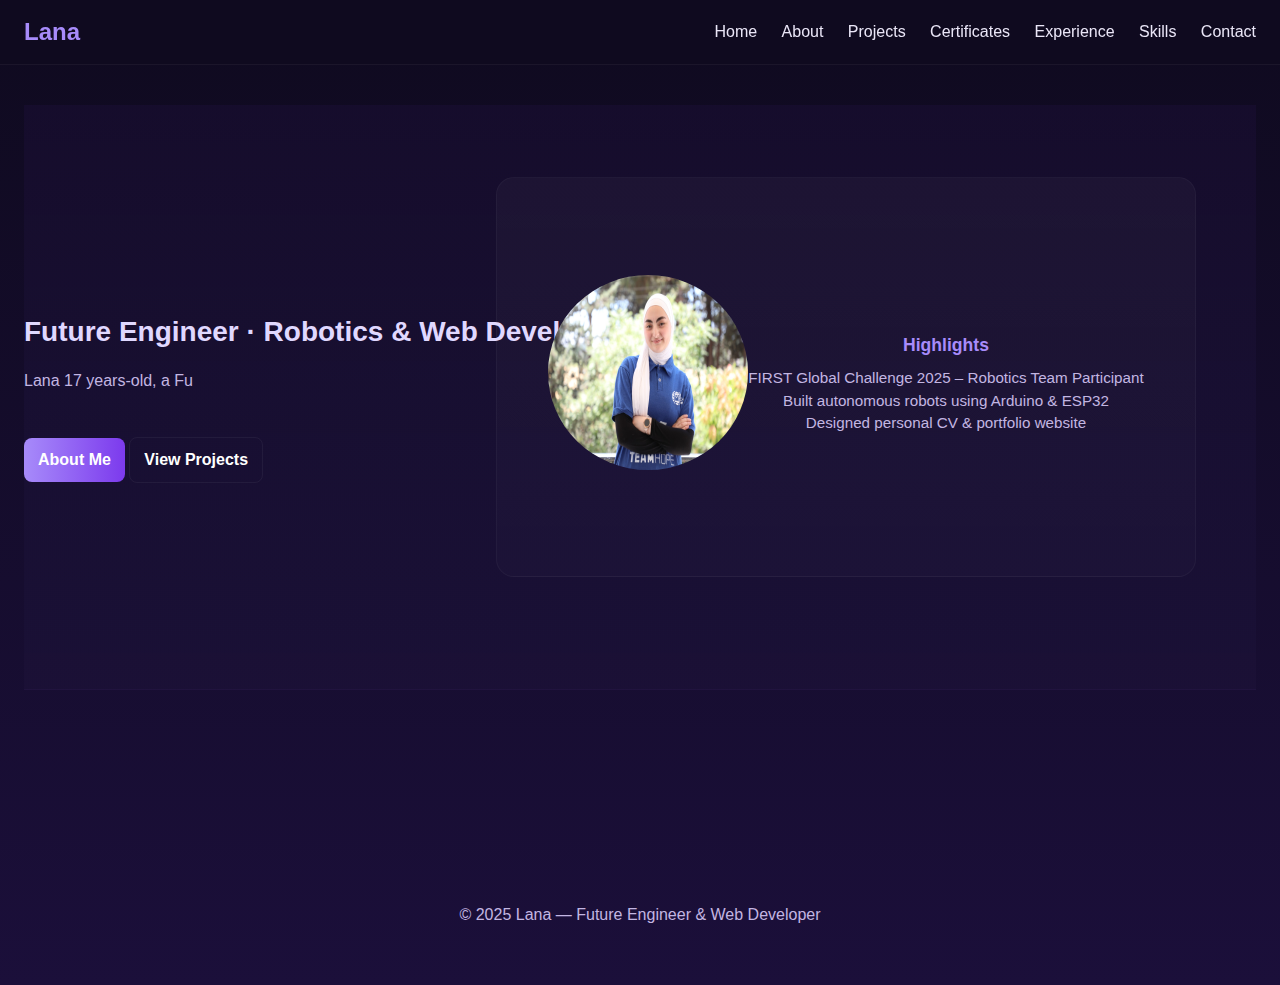
<file: index.html>
<!doctype html>
<html lang="en">
<head>
<meta charset="utf-8">
<meta name="viewport" content="width=device-width,initial-scale=1">
<title>Lana — Home</title>
<link rel="stylesheet" href="home.css">
<link rel="stylesheet" href="styles.css">
</head>

<body>
  
<div id="preloader">
  <div class="dots">
    <span></span>
    <span></span>
    <span></span>
  </div>
</div>


<header class="site-header">
  
  <div class="container header-inner">
    <a class="logo" href="index.html">Lana</a>
    <button class="nav-toggle" aria-label="Open menu">☰</button>
    <nav class="main-nav">
      <a href="index.html">Home</a>
      <a href="about.html">About</a>
      <a href="projects.html">Projects</a>
      <a href="certificate.html">Certificates</a>
      <a href="experience.html">Experience</a>
      <a href="skills.html">Skills</a>
      <a href="contact.html">Contact</a>
    </nav>
  </div>
</header>


<main>
  <section id="hero" class="hero section-animate">
    <div class="container hero-grid">
      <div class="hero-text">
        <h1>Future Engineer · Robotics & Web Developer 🌐🤖</h1>
        <p class="lead" id="typing-text"></p>
        <div class="hero-actions">
          <a class=" btn btn-primary" href="about.html">About Me</a>
          <a class=" btn btn-ghost" href="projects.html">View Projects</a>
        </div>
      </div>
      <div class="hero-card">
        <div class="profile-photo">
          <img src="./assets/me.jpeg" alt="profile-photo">
        <div class="mini-info">
          <h4>Highlights</h4>
          <ul>
            <li>FIRST Global Challenge 2025 – Robotics Team Participant</li>
            <li>Built autonomous robots using Arduino & ESP32</li>
            <li>Designed personal CV & portfolio website</li>
          </ul>
        </div>
      </div>
    </div>
  </section>
  

</main>

<footer class="site-footer">
  <div class="webdesign">
    <p>© 2025 Lana — Future Engineer & Web Developer</p>
  </div>
</footer>
<script src="index.js"></script>
</body>
</html>
</file>
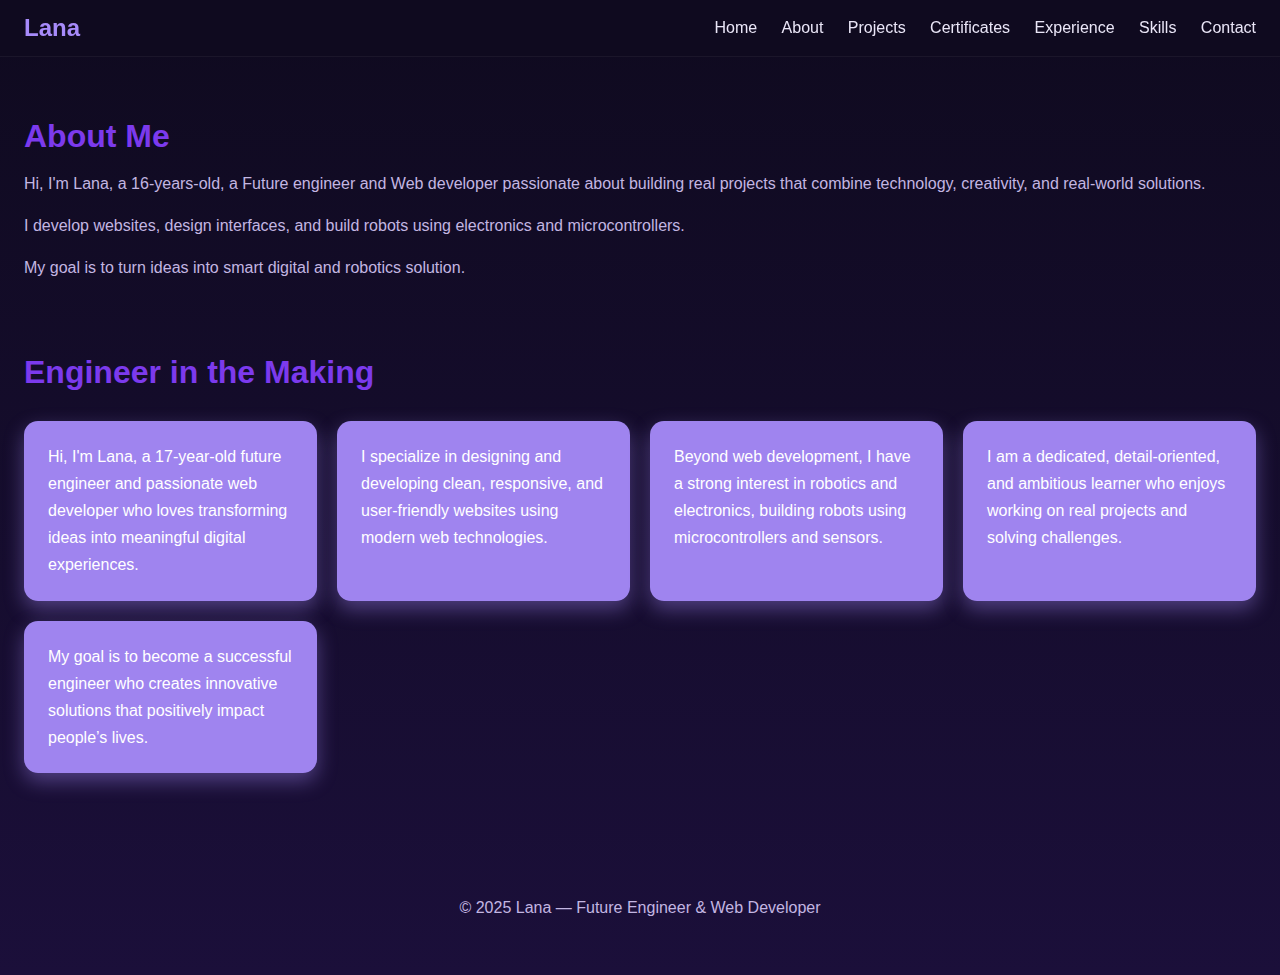
<file: about.html>
<!DOCTYPE html>
<html lang="en">
<head>
  <meta charset="UTF-8">
  <meta name="viewport" content="width=device-width, initial-scale=1.0">
  <title>Lana — About</title>
  <link rel="stylesheet" href="about.css">
  <link rel="stylesheet" href="styles.css">
</head>
<body>
  <header class="site-header">
    <div class="container header-inner">
      <a class="logo" href="index.html">Lana</a>
      <button class="nav-toggle" aria-label="Open menu">☰</button>
      <nav class="main-nav">
        <a href="index.html">Home</a>
        <a href="about.html">About</a>
        <a href="projects.html">Projects</a>
        <a href="certificate.html">Certificates</a>
        <a href="experience.html">Experience</a>
        <a href="skills.html">Skills</a>
        <a href="contact.html">Contact</a>
      </nav>
    </div>
  </header>

  <main>
    <section class="section-animate container">
      <h1>About Me</h1>
      <p>Hi, I'm Lana, a 16-years-old, a Future engineer and Web developer passionate about building real projects that
        combine technology, creativity, and real-world solutions.</p>
      <p>I develop websites, design interfaces, and build robots using electronics and microcontrollers.</p>
      <p>My goal is to turn ideas into smart digital and robotics solution.</p>
    </section>
    <section class="section-animate container about-section">
      <h1>Engineer in the Making</h1>

      <div class="about-grid">
        <div class="about-box">
          <p>
            Hi, I'm Lana, a 17-year-old future engineer and passionate web developer who loves transforming ideas into
            meaningful digital experiences.
          </p>
        </div>

        <div class="about-box">
          <p>
            I specialize in designing and developing clean, responsive, and user-friendly websites using modern web
            technologies.
          </p>
        </div>

        <div class="about-box">
          <p>
            Beyond web development, I have a strong interest in robotics and electronics, building robots using
            microcontrollers and sensors.
          </p>
        </div>

        <div class="about-box">
          <p>
            I am a dedicated, detail-oriented, and ambitious learner who enjoys working on real projects and solving
            challenges.
          </p>
        </div>

        <div class="about-box">
          <p>
            My goal is to become a successful engineer who creates innovative solutions that positively impact people’s
            lives.
          </p>
        </div>
      </div>
    </section>


  </main>
  <footer class="site-footer">
    <div class="webdesign">
      <p>© 2025 Lana — Future Engineer & Web Developer</p>
    </div>
  </footer>
  <script src="index.js"></script>
</body>
</html>
</file>
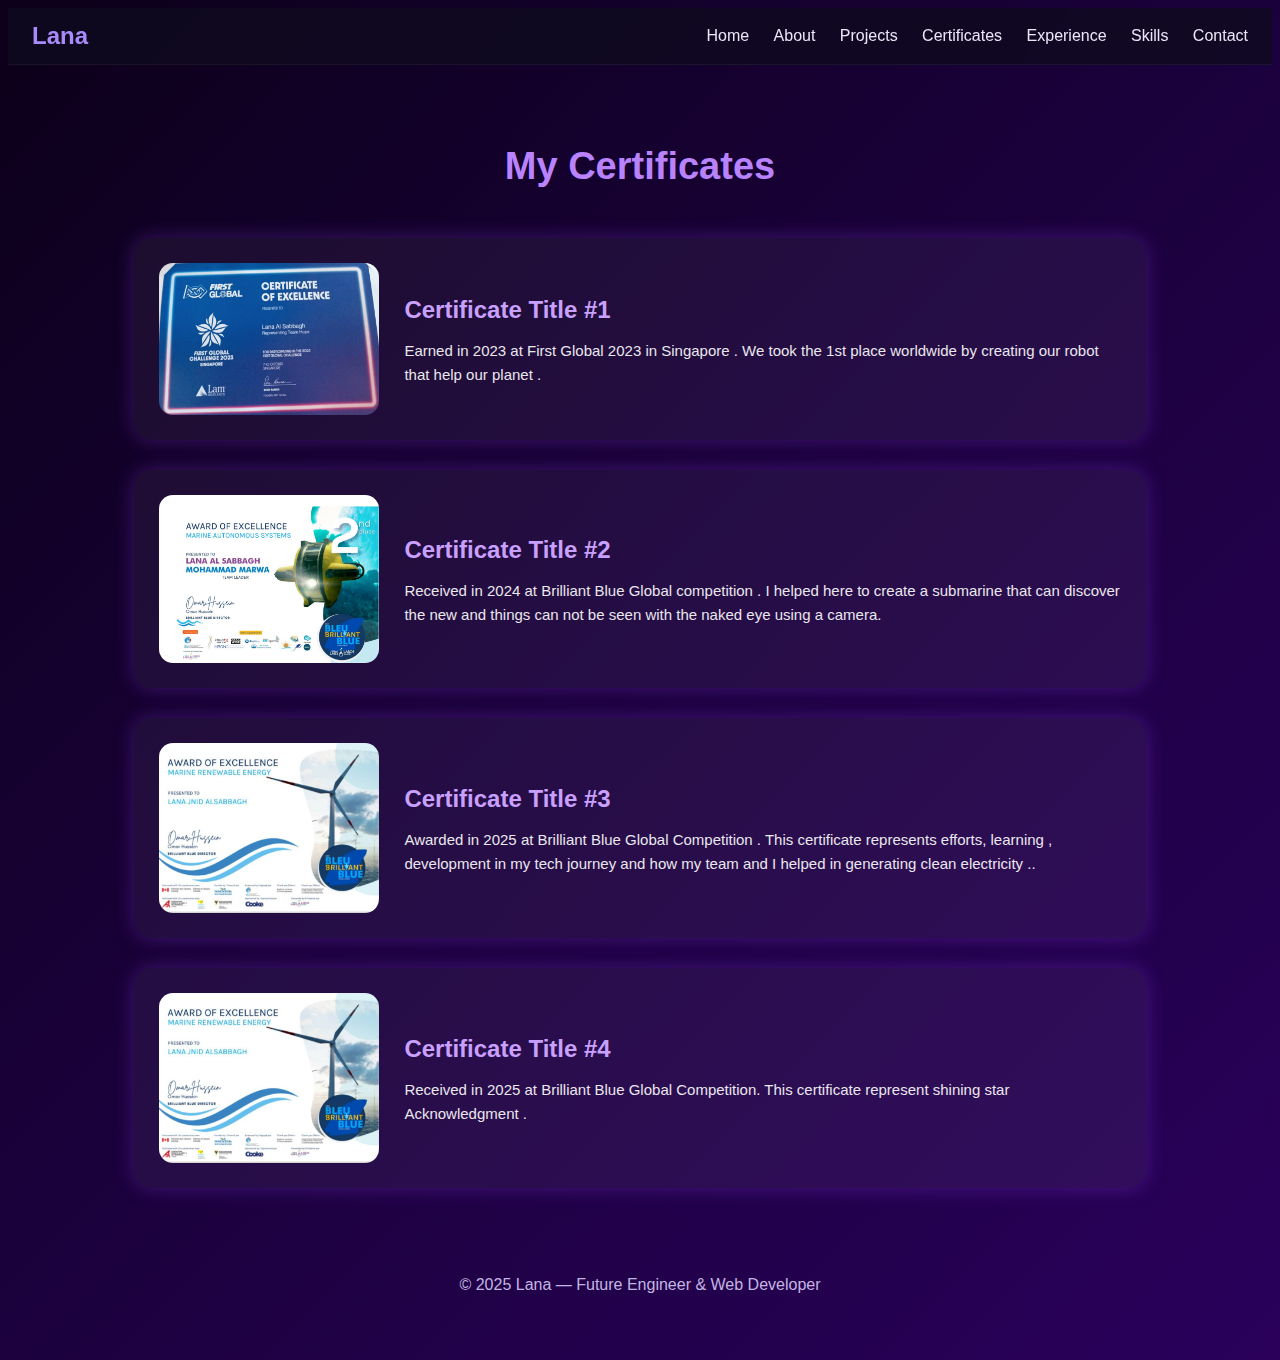
<file: certificate.html>
<!DOCTYPE html>
<html lang="en">
<head>
    <meta charset="UTF-8">
    <meta name="viewport" content="width=device-width, initial-scale=1.0">
    <title>Lana - Certificates</title>

    <link rel="stylesheet" href="styles.css">
    <link rel="stylesheet" href="certificate.css">
</head>
<body>

    <header class="site-header">
        <div class="container header-inner">
            <a class="logo" href="index.html">Lana</a>
            <button class="nav-toggle" aria-label="Open menu">☰</button>
            <nav class="main-nav">
                <a href="index.html">Home</a>
                <a href="about.html">About</a>
                <a href="projects.html">Projects</a>
                <a href="certificate.html" class="active">Certificates</a>
                <a href="experience.html">Experience</a>
                <a href="skills.html">Skills</a>
                <a href="contact.html">Contact</a>
            </nav>
        </div>
    </header>


    
    <section class="certificates-page">

        <h1>My Certificates</h1>

        <div class="cert-card">
            <img src="./assets/certificate1.jpg" alt="Certificate 1">
            <div class="cert-info">
                <h2>Certificate Title #1</h2>
                <p>Earned in 2023 at First Global 2023 in Singapore . We took the 1st place worldwide by creating our robot that help our planet .</p>
            </div>
        </div>

        <div class="cert-card">
            <img src="./assets/certificate2.jpg" alt="Certificate 2">
            <div class="cert-info">
                <h2>Certificate Title #2</h2>
                <p>Received in 2024 at Brilliant Blue Global competition . I helped here to create a submarine that can discover the new and things can not be seen with the naked eye using a camera.</p>
            </div>
        </div>

        <div class="cert-card">
            <img src="./assets/certificate3.jpg" alt="Certificate 3">
            <div class="cert-info">
                <h2>Certificate Title #3</h2>
                <p>Awarded in 2025 at Brilliant Blue Global Competition . This certificate represents efforts, learning , development in my tech journey and how my team and I helped in generating clean electricity ..</p>
            </div>
        </div>
        <div class="cert-card">
            <img src="./assets/certificate3.jpg" alt="Certificate 4">
            <div class="cert-info">
            <h2>Certificate Title #4</h2>
            <p> Received in 2025 at Brilliant Blue Global Competition. This certificate represent shining star Acknowledgment .</p>
            </div>
        </div>

    </section>
    <footer class="site-footer">
  <div class="webdesign">
    <p>© 2025 Lana — Future Engineer & Web Developer</p>
  </div>
</footer>
<script src="index.js"></script>

</body>
</html>
</file>
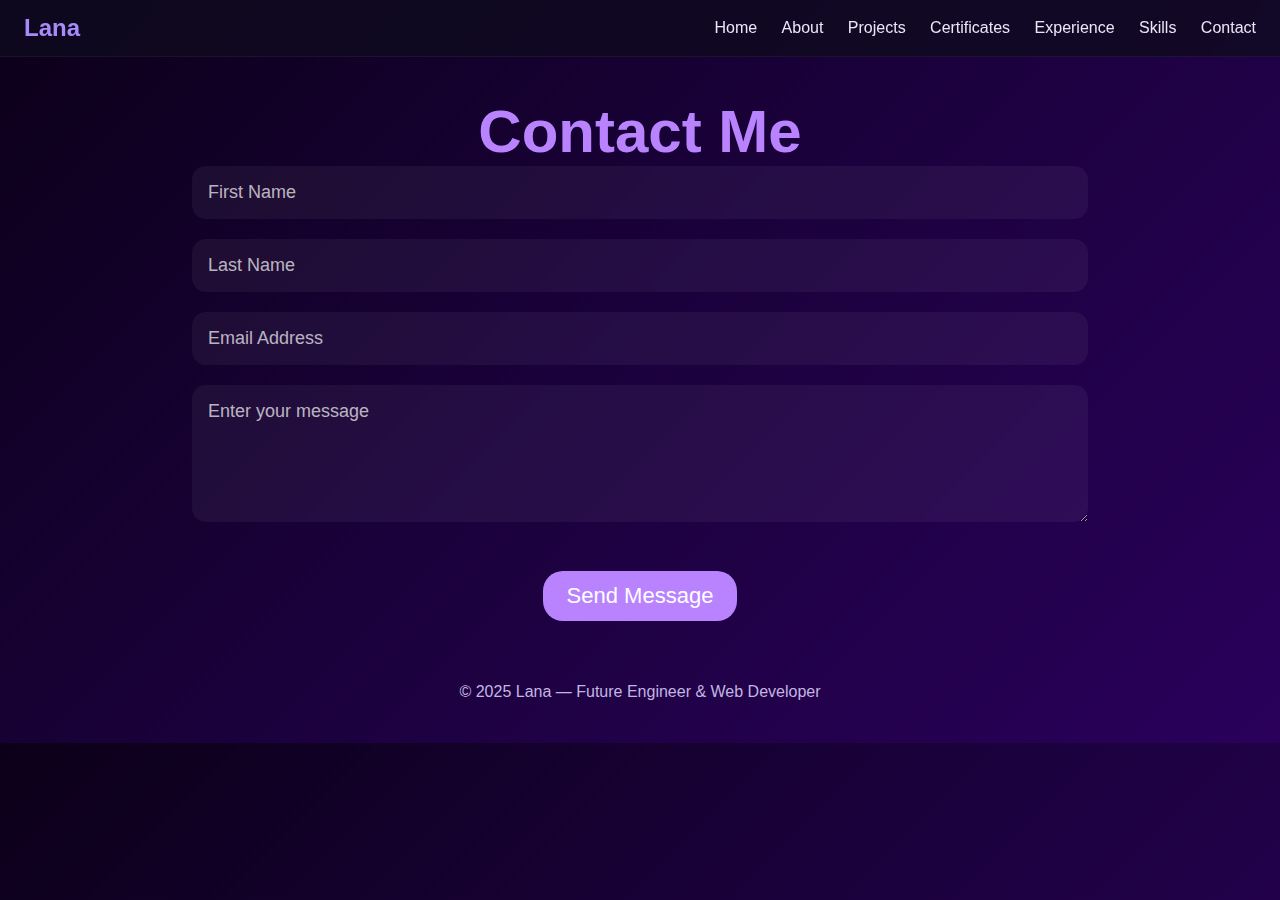
<file: contact.html>
<!DOCTYPE html>
<html lang="en">
<head>
    <meta charset="UTF-8">
    <meta name="viewport" content="width=device-width, initial-scale=1.0">
    <title>Lana - Contact</title>
    <link rel="stylesheet" href="styles.css">
    <link rel="stylesheet" href="contact.css">
</head> 
<body>

<header class="site-header">
  <div class="container header-inner">
    <a class="logo" href="index.html">Lana</a>
    <button class="nav-toggle" aria-label="Open menu">☰</button>
    <nav class="main-nav">
      <a href="index.html">Home</a>
      <a href="about.html">About</a>
      <a href="projects.html">Projects</a>
      <a href="certificate.html">Certificates</a>
      <a href="experience.html">Experience</a>
      <a href="skills.html">Skills</a>
      <a href="contact.html">Contact</a>
    </nav>
  </div>
</header>

<section class="contact-page">
  
    <h1>Contact Me</h1>
    <form class="contact-form"  action="https://formspree.io/f/mdkqbwjb" method="post">
        <input type="text" name="first" placeholder="First Name" autocomplete="off" required>
        <input type="text" name="last" placeholder="Last Name" autocomplete="off" required>
        <input type="email" name="email" placeholder="Email Address" autocomplete="off" required>
        <textarea rows="5" name="message" placeholder="Enter your message" autocomplete="off" required></textarea>
        <button type="submit">Send Message</button>
    </form>
</section>

<footer class="site-footer">
  <div class="webdesign">
    <p>© 2025 Lana — Future Engineer & Web Developer</p>
  </div>
</footer>

<script src="index.js"></script>
</body>
</html>
</file>
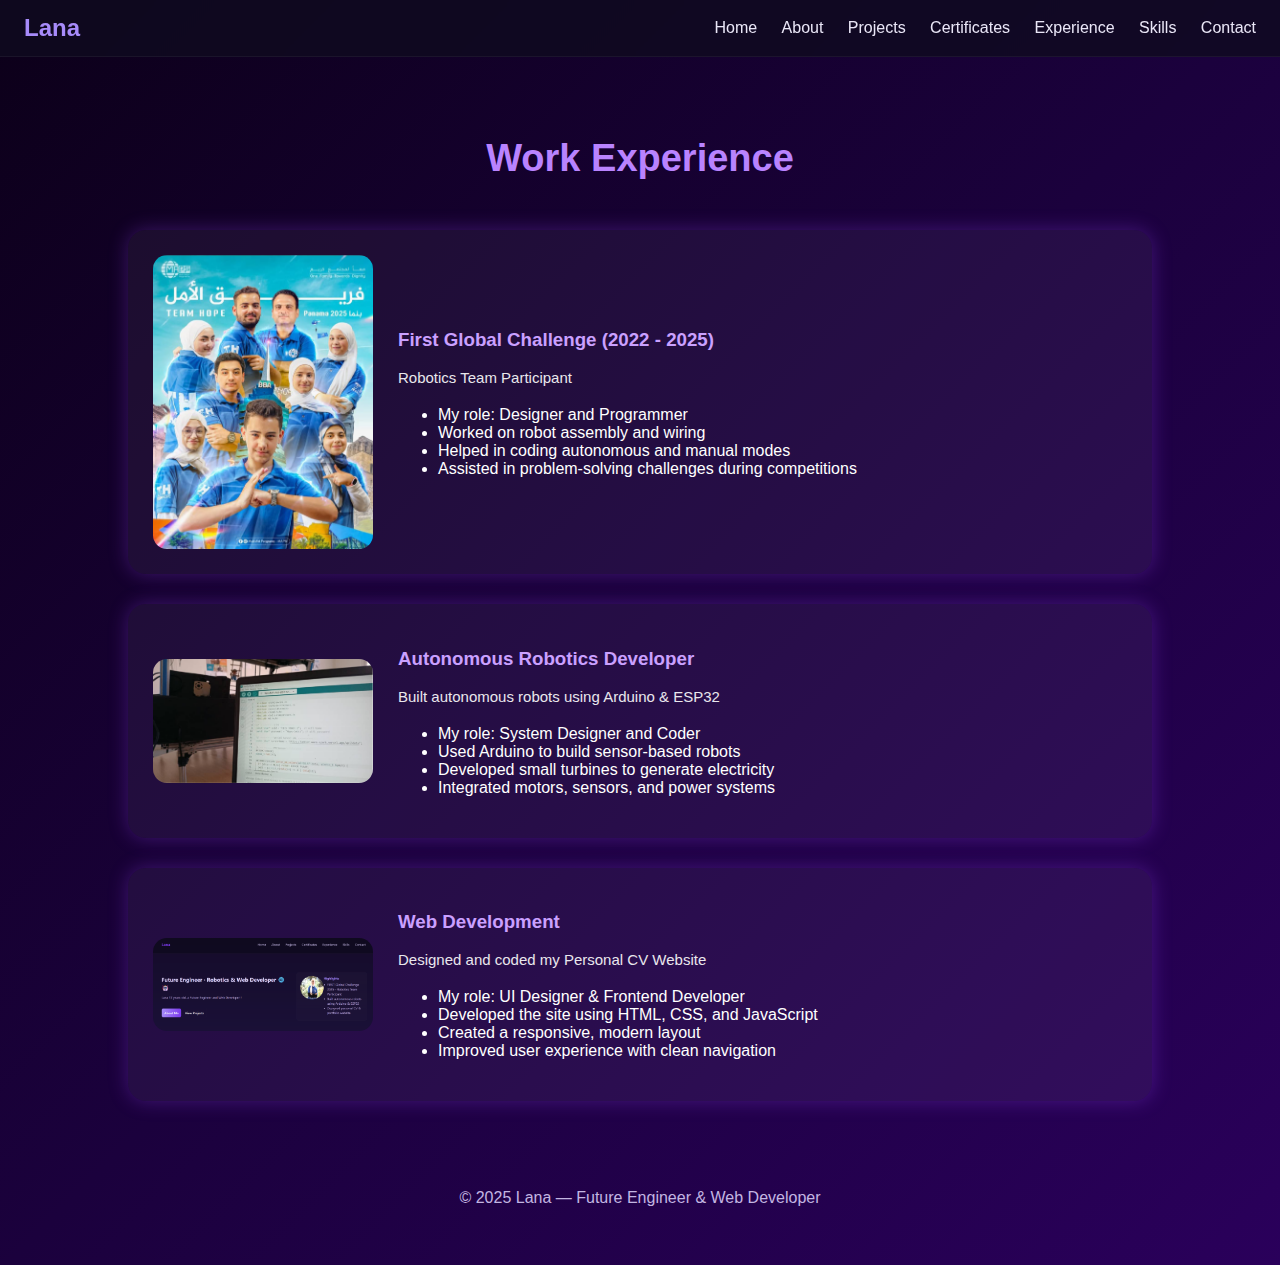
<file: experience.html>
<!DOCTYPE html>
<html lang="en">

<head>
  <meta charset="UTF-8">
  <meta name="viewport" content="width=device-width, initial-scale=1.0">
  <title>Experience-Lana CV</title>
  <link rel="stylesheet" href="experience.css">
  <link rel="stylesheet" href="styles.css">
</head>

<body>
  <header class="site-header">
    <div class="container header-inner">
      <a class="logo" href="index.html">Lana</a>
      <button class="nav-toggle" aria-label="Open menu">☰</button>
      <nav class="main-nav">
        <a href="index.html">Home</a>
        <a href="about.html">About</a>
        <a href="projects.html">Projects</a>
        <a href="certificate.html">Certificates</a>
        <a href="experience.html">Experience</a>
        <a href="skills.html">Skills</a>
        <a href="contact.html">Contact</a>
      </nav>
    </div>
  </header>

  <section class="experience-section">
    <h1>Work Experience</h1>

    <div class="exp-box">
      <img src="./assets/robotics.jpg" alt="Robotics Team" />
      <div>
        <h3>First Global Challenge (2022 - 2025)</h3>
        <p>Robotics Team Participant</p>
        <ul>
          <li>My role: Designer and Programmer</li>
          <li>Worked on robot assembly and wiring</li>
          <li>Helped in coding autonomous and manual modes</li>
          <li>Assisted in problem‑solving challenges during competitions</li>
        </ul>
      </div>
    </div>

    <div class="exp-box">
      <img src="./assets/arduino.jpg" alt="Arduino Robot" />
      <div>
        <h3>Autonomous Robotics Developer</h3>
        <p>Built autonomous robots using Arduino & ESP32</p>
        <ul>
          <li>My role: System Designer and Coder</li>
          <li>Used Arduino to build sensor‑based robots</li>
          <li>Developed small turbines to generate electricity</li>
          <li>Integrated motors, sensors, and power systems</li>
        </ul>
      </div>
    </div>

    <div class="exp-box">
      <img src="./assets/webdesign.jpg" alt="CV Website" />
      <div>
        <h3>Web Development</h3>
        <p>Designed and coded my Personal CV Website</p>
        <ul>
          <li>My role: UI Designer & Frontend Developer</li>
          <li>Developed the site using HTML, CSS, and JavaScript</li>
          <li>Created a responsive, modern layout</li>
          <li>Improved user experience with clean navigation</li>
        </ul>
      </div>
    </div>
  </section>

  <footer class="site-footer">
    <div class="webdesign">
      <p>© 2025 Lana — Future Engineer & Web Developer</p>
    </div>
  </footer>

  <script src="index.js"></script>
</body>
</html>
</file>
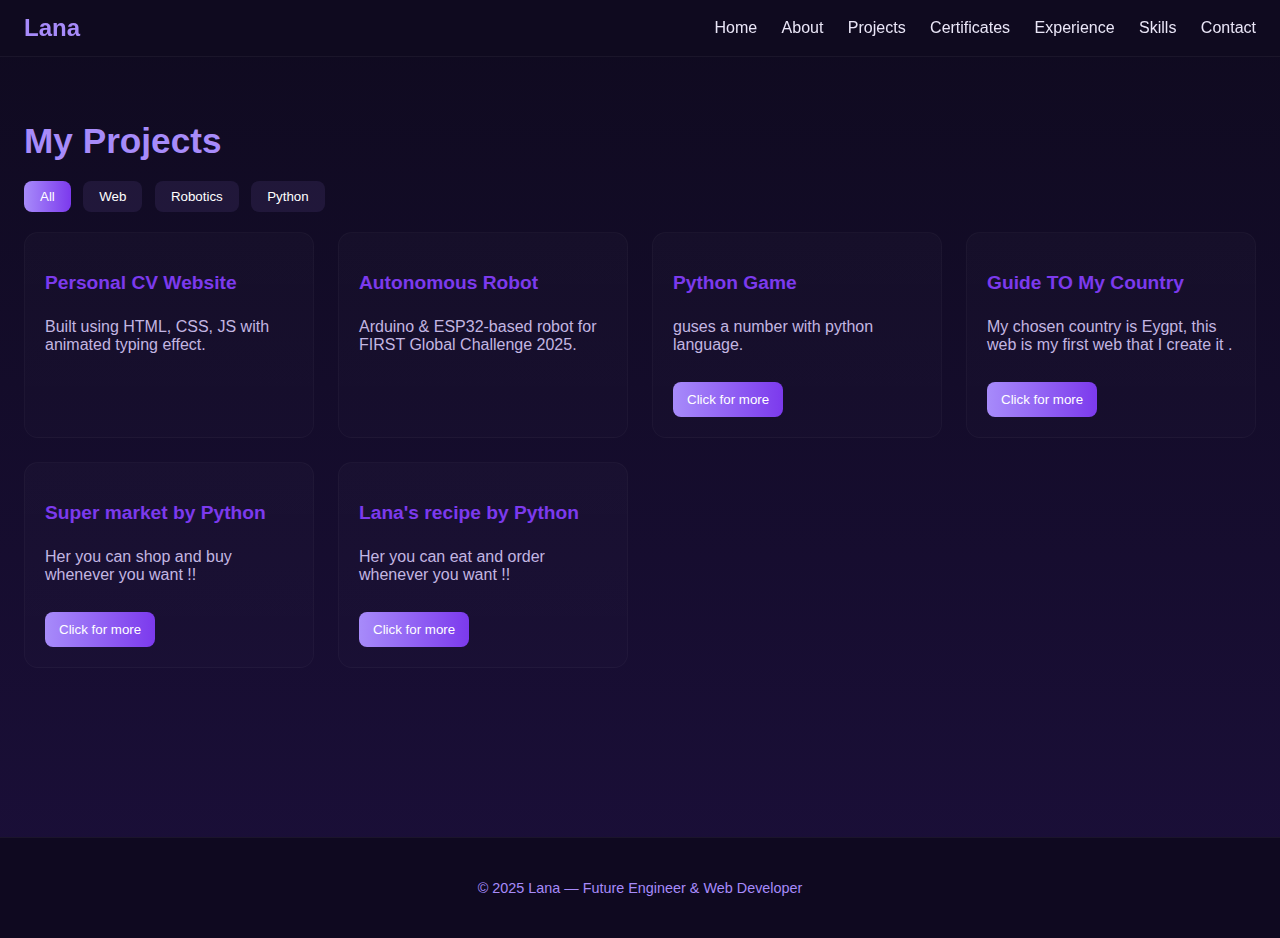
<file: projects.html>
<!DOCTYPE html>
<html lang="en">
<head>
<meta charset="UTF-8">
<meta name="viewport" content="width=device-width, initial-scale=1.0">
<title>Lana — Projects</title>
<link rel="stylesheet" href="project.css">
<link rel="stylesheet" href="styles.css">
</head>
<body>
<header class="site-header">
  <div class="container header-inner">
    <a class="logo" href="index.html">Lana</a>
    <button class="nav-toggle" aria-label="Open menu">☰</button>
    <nav class="main-nav">
      <a href="index.html">Home</a>
      <a href="about.html">About</a>
      <a href="projects.html">Projects</a>
      <a href="certificate.html">Certificates</a>
      <a href="experience.html">Experience</a>
      <a href="skills.html">Skills</a>
      <a href="contact.html">Contact</a>
    </nav>
  </div>
</header>

<main>
  <section class="section-animate container">
    <h1>My Projects</h1>
    <div class="filter-buttons">
      <button class="filter-btn active" data-filter="all">All</button>
      <button class="filter-btn" data-filter="web">Web</button>
      <button class="filter-btn" data-filter="robotics">Robotics</button>
      <button class="filter-btn" data-filter="Python project">Python</button>
      
    </div>
    <div class="projects-grid">
      <div class="project-card" data-type="web">
        <h3>Personal CV Website</h3>
        <p>Built using HTML, CSS, JS with animated typing effect.</p>
        
      </div>
      <div class="project-card" data-type="robotics">
        <h3>Autonomous Robot</h3>
        <p>Arduino & ESP32-based robot for FIRST Global Challenge 2025.</p>
      </div>
      <div class="project-card" data-type="Python project">
      <h3> Python Game</h3>
      <p>guses a number with python language.</p>
      <a href="https://stackblitz.com/edit/secret-python-me45mzfj?file=main.py" target="_blank"><button class="click">Click for more</button></a>
    </div>
    <div class="project-card" data-type="web">
      <h3>Guide TO My Country </h3>
      <p>My chosen country is Eygpt, this web is my first web that I create it .</p>
      <a href="https://app.netlify.com/projects/guide-egypt-822a88/deploys" target="_blank"><button class="click">Click for more</button></a>
    </div>
      <div class="project-card" data-type="Python project">
      <h3>Super market by Python</h3>
      <p>Her you can shop and buy whenever you want !!</p>
      <a href="https://stackblitz.com/edit/secret-python-ifeeqih6?file=main.py" target="_blank"><button class="click">Click for more</button></a>
    </div>
    <div class="project-card" data-type="Python project">
      <h3>Lana's recipe by Python</h3>
      <p>Her you can eat  and order whenever you want !!</p>
      <a href="https://stackblitz.com/edit/secret-python-puwxryr3?file=main.py" target="_blank"><button class="click">Click for more</button></a>
    </div>
    </div>
    
  </section>
  

</main>

<footer class="site-footer">
  <div class="webdesign">
    <p>© 2025 Lana — Future Engineer & Web Developer</p>
  </div>
</footer>
<script src="index.js"></script>
</body>
</html>
</file>
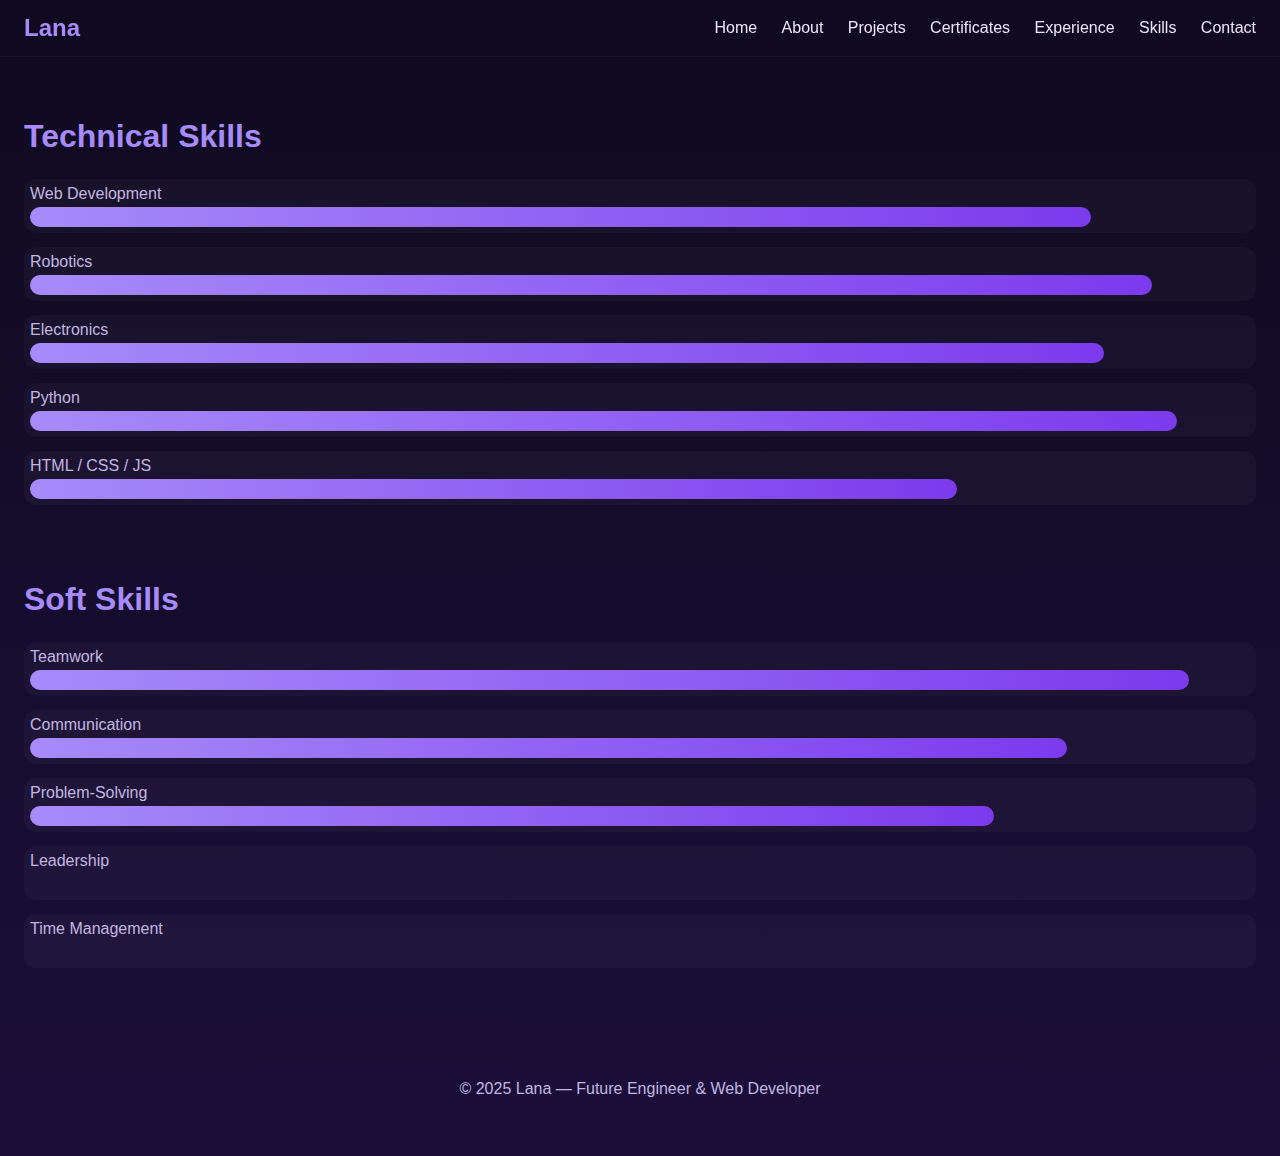
<file: skills.html>
<!DOCTYPE html>
<html lang="en">
<head>
<meta charset="UTF-8">
<meta name="viewport" content="width=device-width, initial-scale=1.0">
<title>Lana — Skills</title>
<link rel="stylesheet" href="skills.css">
<link rel="stylesheet" href="styles.css">
</head>
<body>
<header class="site-header">
  <div class="container header-inner">
    <a class="logo" href="index.html">Lana</a>
    <button class="nav-toggle" aria-label="Open menu">☰</button>
    <nav class="main-nav">
      <a href="index.html">Home</a>
      <a href="about.html">About</a>
      <a href="projects.html">Projects</a>
      <a href="certificate.html">Certificates</a>
      <a href="experience.html">Experience</a>
      <a href="skills.html">Skills</a>
      <a href="contact.html">Contact</a>
    </nav>
  </div>
</header>

<main>

  
  <section class="section-animate container">
    <h1>Technical Skills</h1>

    <div class="skill-bar"><label>Web Development</label><div data-progress="87"></div></div>
    <div class="skill-bar"><label>Robotics</label><div data-progress="92"></div></div>
    <div class="skill-bar"><label>Electronics</label><div data-progress="88"></div></div>
    <div class="skill-bar"><label>Python</label><div data-progress="94"></div></div>
    <div class="skill-bar"><label>HTML / CSS / JS</label><div data-progress="76"></div></div>
  </section>


  
  <section class="section-animate container" style="margin-top: 40px;">
    <h1>Soft Skills</h1>

    <div class="skill-bar"><label>Teamwork</label><div data-progress="95"></div></div>
    <div class="skill-bar"><label>Communication</label><div data-progress="85"></div></div>
    <div class="skill-bar"><label>Problem-Solving</label><div data-progress="79"></div></div>
    <div class="skill-bar"><label>Leadership</label><div data-progress="80"></div></div>
    <div class="skill-bar"><label>Time Management</label><div data-progress="92"></div></div>
  </section>

</main>


<footer class="site-footer">
  <div class="webdesign">
    <p>© 2025 Lana — Future Engineer & Web Developer</p>
  </div>
</footer>
<script src="index.js"></script>
</body>
</html>
</file>
<file: home.css>
:root { --bg: #0f0a1f; --card: #1b0f3a; --muted: #c3b6e2; --accent1: #a78bfa; --accent2: #7c3aed; --glass: rgba(255,255,255,0.05); } body{ margin:0; font-family:'Segoe UI',Roboto,sans-serif; color:#eae6f7; background: linear-gradient(180deg, var(--bg), var(--card)); line-height:1.5; } .header-inner{ display:flex; align-items:center; justify-content:space-between; } .logo{ color:var(--accent2); font-weight:700; font-size:20px; text-decoration:none; } .hero-card { width: 700px; height: 400px; margin: 0 0 40px; right: 400px; padding: 30px 20px; background: linear-gradient(180deg, rgba(255,255,255,0.03), rgba(255,255,255,0.015)); border: 1px solid rgba(255,255,255,0.04); border-radius: 18px; position: relative; text-align: center; display: flex; flex-direction: column; justify-content: center; } .profile-photo { display:flex; justify-content:center; margin-bottom:10px; } .profile-photo img{ width: 200px; height:195px; border-radius :75%;; display:flex; align-items:center; justify-content:center; font-size:48px; background:linear-gradient(135deg,var(--accent1),var(--accent2)); color:#fff; font-weight:700; } .hero-card h1, .hero-card h2, .hero-card p{ margin-top:70px; } .mini-info { display: flex; flex-direction: column; align-items: center; justify-content: center; } .mini-info h4 { font-size: 1.1rem; color: var(--accent1); margin-bottom: 8px; } .mini-info ul { color: var(--muted); font-size: 0.95rem; padding-left: 0; list-style: none; margin: 0; } .hero{ padding:72px 0; background:linear-gradient(180deg, rgba(124,58,237,0.05), rgba(167,139,250,0.02)); border-bottom:1px solid rgba(255,255,255,0.02); } .hero-grid{ display:grid; grid-template-columns:1fr 360px; gap:28px; align-items:center; } .hero-text h1{ font-size:28px; margin:0 0 12px; color:#e0d8ff; } .lead{ color:var(--muted); font-size:16px; margin-bottom:18px; min-height:50px; } .btn{ display:inline-block; padding:10px 14px; border-radius:8px; text-decoration:none; color:#022; font-weight:600; background:var(--accent1); } .btn-primary{ background:linear-gradient(90deg,var(--accent1),var(--accent2)); color:#fff; } .btn-ghost{ background:transparent; color:#fff; border:1px solid rgba(255,255,255,0.05); } /* FILTER BUTTONS */ .filter-buttons { display: flex; gap: 12px; margin-bottom: 30px; } .filter-btn { background: rgba(167,139,250,0.1); color: #fff; border: none; padding: 10px 18px; border-radius: 8px; cursor: pointer; font-weight: 500; transition: all 0.3s ease; } .filter-btn:hover { background: rgba(167,139,250,0.25); } .filter-btn.active { background: linear-gradient(90deg, var(--accent1), var(--accent2)); } /* PROJECT GRID */ .projects-grid { display: grid; grid-template-columns: repeat(auto-fit, minmax(280px, 1fr)); gap: 28px; } /* PROJECT CARD */ .project-card { background: linear-gradient(180deg, rgba(255,255,255,0.02), rgba(255,255,255,0.01)); border: 1px solid rgba(255,255,255,0.03); border-radius: 14px; padding: 22px; display: flex; flex-direction: column; justify-content: space-between; transition: all 0.3s ease; } .project-card:hover { transform: translateY(-5px); box-shadow: 0 12px 30px rgba(167,139,250,0.25); } .project-card h3 { color: var(--accent2); font-size: 1.3rem; margin-bottom: 10px; } .project-card p { color: var(--muted); flex-grow: 1; margin-bottom: 15px; } .click { background: linear-gradient(90deg, var(--accent1), var(--accent2)); color: #fff; border: none; padding: 10px 16px; border-radius: 8px; cursor: pointer; font-weight: 500; align-self: flex-start; transition: all 0.3s ease; } .click:hover { opacity: 0.9; transform: translateY(-2px); } @media (max-width: 768px) { main { padding: 30px 20px; } .projects-grid { gap: 20px; } .profile-photo { width: 60px; height: 60px; top: -30px; }}
</file>
<file: styles.css>
*{
    box-sizing:border-box;
}
.site-header {
    background: rgba(15, 10, 31, 0.95);
    backdrop-filter: blur(8px);
    position: sticky;
    top: 0;
    z-index: 100;
}

.header-inner {
    display: flex;
    justify-content: space-between;
    align-items: center;
    padding: 14px 24px;
}

.logo {
    color: #a78bfa;
    font-weight: bold;
    text-decoration: none;
    font-size: 1.5rem;
}

.main-nav a {
    color: #eae6f7;
    margin-left: 20px;
    text-decoration: none;
    font-weight: 500;
    transition: 0.3s;
}

.main-nav a:hover {
    color: #a78bfa;
}

.nav-toggle {
    display: none;
    background: none;
    border: none;
    font-size: 1.5rem;
    color: #eae6f7;
    cursor: pointer;
}

@media (max-width: 768px) {
    .main-nav {
        display: none;
        flex-direction: column;
        background: rgba(15, 10, 31, 0.98);
        position: absolute;
        top: 64px;
        right: 0;
        width: 200px;
        padding: 12px;
        border-radius: 8px;
    }
    .main-nav.show {
        display: flex;
    }
    .nav-toggle {
        display: block;
    }
    .main-nav a {
        margin: 8px 0;
    }
}

main {
    flex: 1;
    min-height: calc(100vh - 120px);
    display: flex;
    flex-direction: column;
    justify-content: flex-start;
    padding: 40px 24px;
}



/* Preloader */
#preloader {
  position: fixed;
  top: 0;
  left: 0;
  width: 100%;
  height: 100%;
  background: #ffffff; /* background color */
  display: flex;
  justify-content: center;
  align-items: center;
  z-index: 9999;
}

.dots {
  display: flex;
  gap: 12px;
}

.dots span {
  width: 18px;
  height: 18px;
  background: #a78bfa; /* purple color */
  border-radius: 50%;
  display: inline-block;
  animation: bounce 0.6s infinite alternate;
}

.dots span:nth-child(2) {
  animation-delay: 0.2s;
}

.dots span:nth-child(3) {
  animation-delay: 0.4s;
}

@keyframes bounce {
  0% { transform: translateY(0); }
  100% { transform: translateY(-20px); }
}


.site-header{
    position:sticky;
    top:0;
    z-index:40;
    background:rgba(15,10,31,0.8);
    backdrop-filter:blur(6px);
    border-bottom:1px solid rgba(255,255,255,0.05);
}


.section-animate{
    opacity:0;
    transform:translateY(18px);
    transition:all .6s cubic-bezier(.22,.9,.3,1);
}

.site-footer{
    padding:18px;
    text-align:center;
    color:#c3b6e2;
    height: 100%;
}
.webdesign{
    
    width:100%;
    margin:0 auto;
    padding:24px;
    
}

@media(max-width:900px){.hero-grid{grid-template-columns:1fr;}}
@media(max-width:680px){.nav-toggle{display:block}
.main-nav{
    position:fixed;
    right:12px;
    top:64px;
    background:rgba(15,10,31,0.96);
    flex-direction:column;
    padding:12px;
    border-radius:8px;
    display:none}.main-nav.show{display:flex;}
}
</file>
<file: about.css>
:root {
  --bg: #0f0a1f;
  --card: #1b0f3a;
  --muted: #c3b6e2;
  --accent1: #a78bfa;
  --accent2: #7c3aed;
  --glass: rgba(255,255,255,0.05);
}
body{
    margin:0;
    font-family:'Segoe UI',Roboto,sans-serif;
    color:#eae6f7;
    background: linear-gradient(180deg, #0f0a1f, #1b0f3a);
}

h1{
    color:var(--accent2);
    margin-bottom:12px;
}
p{
    color:var(--muted);
    line-height:1.6;
    margin-bottom:12px;
}

.header-inner{
    display:flex;
    justify-content:space-between;
    align-items:center;
}
.logo{
    color:var(--accent2);
    font-weight:700;
    font-size:20px;
    text-decoration:none;
}

/* About Section Boxes */
.about-section {
  margin-top: 40px;
}

.about-grid {
  display: grid;
  grid-template-columns: repeat(auto-fit, minmax(260px, 1fr));
  gap: 20px;
  margin-top: 30px;
}

.about-box {
  background: rgba(167, 139, 250, 0.95); /* purple box */
  padding: 22px 24px;
  border-radius: 14px;
  box-shadow: 0 8px 20px rgba(167, 139, 250, 0.4);
  transition: transform 0.3s ease, box-shadow 0.3s ease;
}

.about-box p {
  margin: 0;
  font-size: 1rem;
  line-height: 1.7;
  color: #ffffff; /* white text */
}

.about-box:hover {
  transform: translateY(-6px);
  box-shadow: 0 14px 32px rgba(167, 139, 250, 0.6);
}
</file>
<file: certificate.css>
body {
    background: linear-gradient(135deg, #0c0019, #1b013d, #2a005b);
    color: #fff;
    font-family: "Poppins", sans-serif;
}


.certificates-page h1 {
    text-align: center;
    font-size: 38px;
    margin-top: 80px;
    margin-bottom: 50px;
    color: #b983ff;
}


.cert-card {
    width: 80%;
    margin: 30px auto;
    background: rgba(255, 255, 255, 0.05);
    display: flex;
    align-items: center;
    gap: 25px;
    padding: 25px;
    border-radius: 18px;
    box-shadow: 0 0 20px rgba(156, 70, 255, 0.3);
    transition: 0.3s;
}


.cert-card:hover {
    transform: scale(1.02);
    background: rgba(255, 255, 255, 0.09);
}


.cert-card img {
    width: 220px;
    height: auto;
    border-radius: 14px;
}


.cert-info h2 {
    color: #caa0ff;
    margin-bottom: 12px;
}

.cert-info p {
    font-size: 15px;
    opacity: 0.9;
    line-height: 1.6;
}


@media (max-width: 768px) {
    .cert-card {
        flex-direction: column;
        text-align: center;
    }
    .cert-card img {
        width: 90%;
    }
}
</file>
<file: contact.css>
* {
    margin: 0;
    padding: 0;
    box-sizing: border-box;
    font-family: "Poppins", sans-serif;
}


body {
    background: linear-gradient(135deg, #0c0019, #1b013d, #2a005b);
    color: #fff;
}

h1 { 
    color: #b983ff;
    padding-top: 40px;
    text-align: center;
    font-size: 60px;
}


input, textarea {
    background: rgba(255, 255, 255, 0.05);
    color: #fff;
    width: 70%;
    margin-left: 15%;
    font-size: 18px;
    padding: 16px;
    border-radius: 14px;
    border: none;
    margin-bottom: 20px;
    transition: 0.3s;
}


input::placeholder, textarea::placeholder {
    color: rgba(255, 255, 255, 0.7);
}


input:focus, textarea:focus {
    outline: none;
    background: rgba(255, 255, 255, 0.09);
    box-shadow: 0 0 15px rgba(156, 70, 255, 0.3);
}


textarea {
    margin-bottom: 25px;
}


button {
    background: #b983ff;
    border-radius: 20px;
    font-size: 22px;
    padding: 12px 24px;
    color: #fff;
    text-align: center;
    display: flex;
    margin: 20px auto;
    border: none;
    cursor: pointer;
    transition: 0.3s;
}

button:hover {
    background: #caa0ff;
    opacity: 0.9;
}


@media (max-width: 768px) {
    input, textarea {
        width: 90%;
        margin-left: 5%;
    }
}
</file>
<file: experience.css>
body { 
    background: linear-gradient(135deg, #0c0019, #1b013d, #2a005b); 
    color: #fff; 
    font-family: "Poppins", sans-serif; 
    margin: 0;
}

.site-header {
    background: rgba(15, 10, 31, 0.95);
    backdrop-filter: blur(8px);
    position: sticky;
    top: 0;
    z-index: 100;
}

.header-inner {
    display: flex;
    justify-content: space-between;
    align-items: center;
    padding: 14px 24px;
}

.logo {
    color: #a78bfa;
    font-weight: bold;
    text-decoration: none;
    font-size: 1.5rem;
}

.main-nav a {
    color: #eae6f7;
    margin-left: 20px;
    text-decoration: none;
    font-weight: 500;
    transition: 0.3s;
}

.main-nav a:hover {
    color: #a78bfa;
}

.nav-toggle {
    display: none;
    background: none;
    border: none;
    font-size: 1.5rem;
    color: #eae6f7;
    cursor: pointer;
}

@media (max-width: 768px) {
    .main-nav {
        display: none;
        flex-direction: column;
        background: rgba(15, 10, 31, 0.98);
        position: absolute;
        top: 64px;
        right: 0;
        width: 200px;
        padding: 12px;
        border-radius: 8px;
    }
    .main-nav.show {
        display: flex;
    }
    .nav-toggle {
        display: block;
    }
    .main-nav a {
        margin: 8px 0;
    }
}

.experience-section h1 { 
    text-align: center; 
    font-size: 38px; 
    margin-top: 80px; 
    margin-bottom: 50px; 
    color: #b983ff; 
} 

.exp-box { 
    width: 80%; 
    margin: 30px auto; 
    background: rgba(255, 255, 255, 0.05); 
    display: flex; 
    align-items: center; 
    gap: 25px; 
    padding: 25px; 
    border-radius: 18px; 
    box-shadow: 0 0 20px rgba(156, 70, 255, 0.3); 
    transition: 0.3s; 
} 

.exp-box:hover { 
    transform: scale(1.02); 
    background: rgba(255, 255, 255, 0.09); 
} 

.exp-box img { 
    width: 220px; 
    height: auto; 
    border-radius: 14px; 
} 

.exp-box div h3 { 
    color: #caa0ff; 
    margin-bottom: 12px; 
} 

.exp-box div p { 
    font-size: 15px; 
    opacity: 0.9; 
    line-height: 1.6; 
} 

@media (max-width: 768px) { 
    .exp-box ul {
        margin-top: 10px;
        padding-left: 20px;
        list-style-type: disc;
    }
    .exp-box ul li {
        margin-bottom: 5px;
        font-size: 14px;
        opacity: 0.85;
    }
    .exp-box { 
        flex-direction: column; 
        text-align: center; 
    } 
    .exp-box img { width: 90%; } 
}
</file>
<file: project.css>
body {
    margin: 0;
    font-family: 'Segoe UI', Roboto, sans-serif;
    color: #eae6f7;
    background: linear-gradient(180deg, #0f0a1f, #1b0f3a);
    display: flex;
    flex-direction: column;
    min-height: 100vh;
}

.site-header {
    background: rgba(15, 10, 31, 0.95);
    backdrop-filter: blur(8px);
    position: sticky;
    top: 0;
    z-index: 100;
}

.header-inner {
    display: flex;
    justify-content: space-between;
    align-items: center;
    padding: 14px 24px;
}

.logo {
    color: #a78bfa;
    font-weight: bold;
    text-decoration: none;
    font-size: 1.5rem;
}

.main-nav a {
    color: #eae6f7;
    margin-left: 20px;
    text-decoration: none;
    font-weight: 500;
    transition: 0.3s;
}

.main-nav a:hover {
    color: #a78bfa;
}

.nav-toggle {
    display: none;
    background: none;
    border: none;
    font-size: 1.5rem;
    color: #eae6f7;
    cursor: pointer;
}

main {
    flex: 1;
    min-height: calc(100vh - 120px);
    display: flex;
    flex-direction: column;
    justify-content: flex-start;
    padding: 40px 24px;
}

h1 {
    color: #a78bfa;
    margin-bottom: 20px;
    font-size: 2.2rem;
}

.filter-buttons {
    margin-bottom: 20px;
}

.filter-btn {
    background: rgba(167, 139, 250, 0.1);
    border: none;
    color: #fff;
    padding: 8px 16px;
    border-radius: 8px;
    margin-right: 8px;
    cursor: pointer;
    transition: 0.3s;
}

.filter-btn:hover {
    background: rgba(167, 139, 250, 0.3);
}

.filter-btn.active {
    background: linear-gradient(90deg, #a78bfa, #7c3aed);
}

.projects-grid {
    display: grid;
    grid-template-columns: repeat(auto-fit, minmax(250px, 1fr));
    gap: 24px;
    width: 100%;
}

.project-card {
    background: linear-gradient(180deg, rgba(255, 255, 255, 0.02), rgba(255, 255, 255, 0.01));
    padding: 20px;
    border-radius: 14px;
    border: 1px solid rgba(255, 255, 255, 0.03);
    transition: transform 0.3s, box-shadow 0.3s;
    display: flex;
    flex-direction: column;
    justify-content: space-between;
}

.project-card:hover {
    transform: translateY(-4px);
    box-shadow: 0 8px 20px rgba(167, 139, 250, 0.3);
}

.project-card h3 {
    color: #7c3aed;
    margin-bottom: 8px;
    font-size: 1.2rem;
}

.project-card p {
    color: #c3b6e2;
    flex-grow: 1;
}

.click {
    background: linear-gradient(90deg, #a78bfa, #7c3aed);
    border: none;
    color: #fff;
    padding: 10px 14px;
    border-radius: 8px;
    cursor: pointer;
    font-weight: 500;
    margin-top: 12px;
    transition: 0.3s;
}

.click:hover {
    opacity: 0.9;
    transform: translateY(-2px);
}

.site-footer {
    background: rgba(15, 10, 31, 0.95);
    padding: 16px 24px;
    text-align: center;
    border-top: 1px solid rgba(255, 255, 255, 0.05);
}

.site-footer p {
    color: #a78bfa;
    margin: 0;
    font-size: 0.9rem;
}

@media (max-width: 768px) {
    .main-nav {
        display: none;
        flex-direction: column;
        background: rgba(15, 10, 31, 0.98);
        position: absolute;
        top: 64px;
        right: 0;
        width: 200px;
        padding: 12px;
        border-radius: 8px;
    }
    .main-nav.show {
        display: flex;
    }
    .nav-toggle {
        display: block;
    }
    .main-nav a {
        margin: 8px 0;
    }
}
</file>
<file: skills.css>
body{
    margin:0;
    font-family:'Segoe UI',Roboto,sans-serif;
    color:#eae6f7;
    background: linear-gradient(180deg, #0f0a1f, #1b0f3a);
}

  
h1{
    color:#a78bfa;
    margin-bottom:24px;
}
.skill-bar{
    margin-bottom:14px;
    background:rgba(255,255,255,0.03);
    padding:6px;
    border-radius:12px;
}
.skill-bar label{
    display:block;
    margin-bottom:4px;
    color:#c3b6e2;
}
.skill-bar div{
    height:20px;
    width:0%;
    background:linear-gradient(90deg,#a78bfa,#7c3aed);
    border-radius:12px;
    transition:width 1.2s ease;
}
</file>
